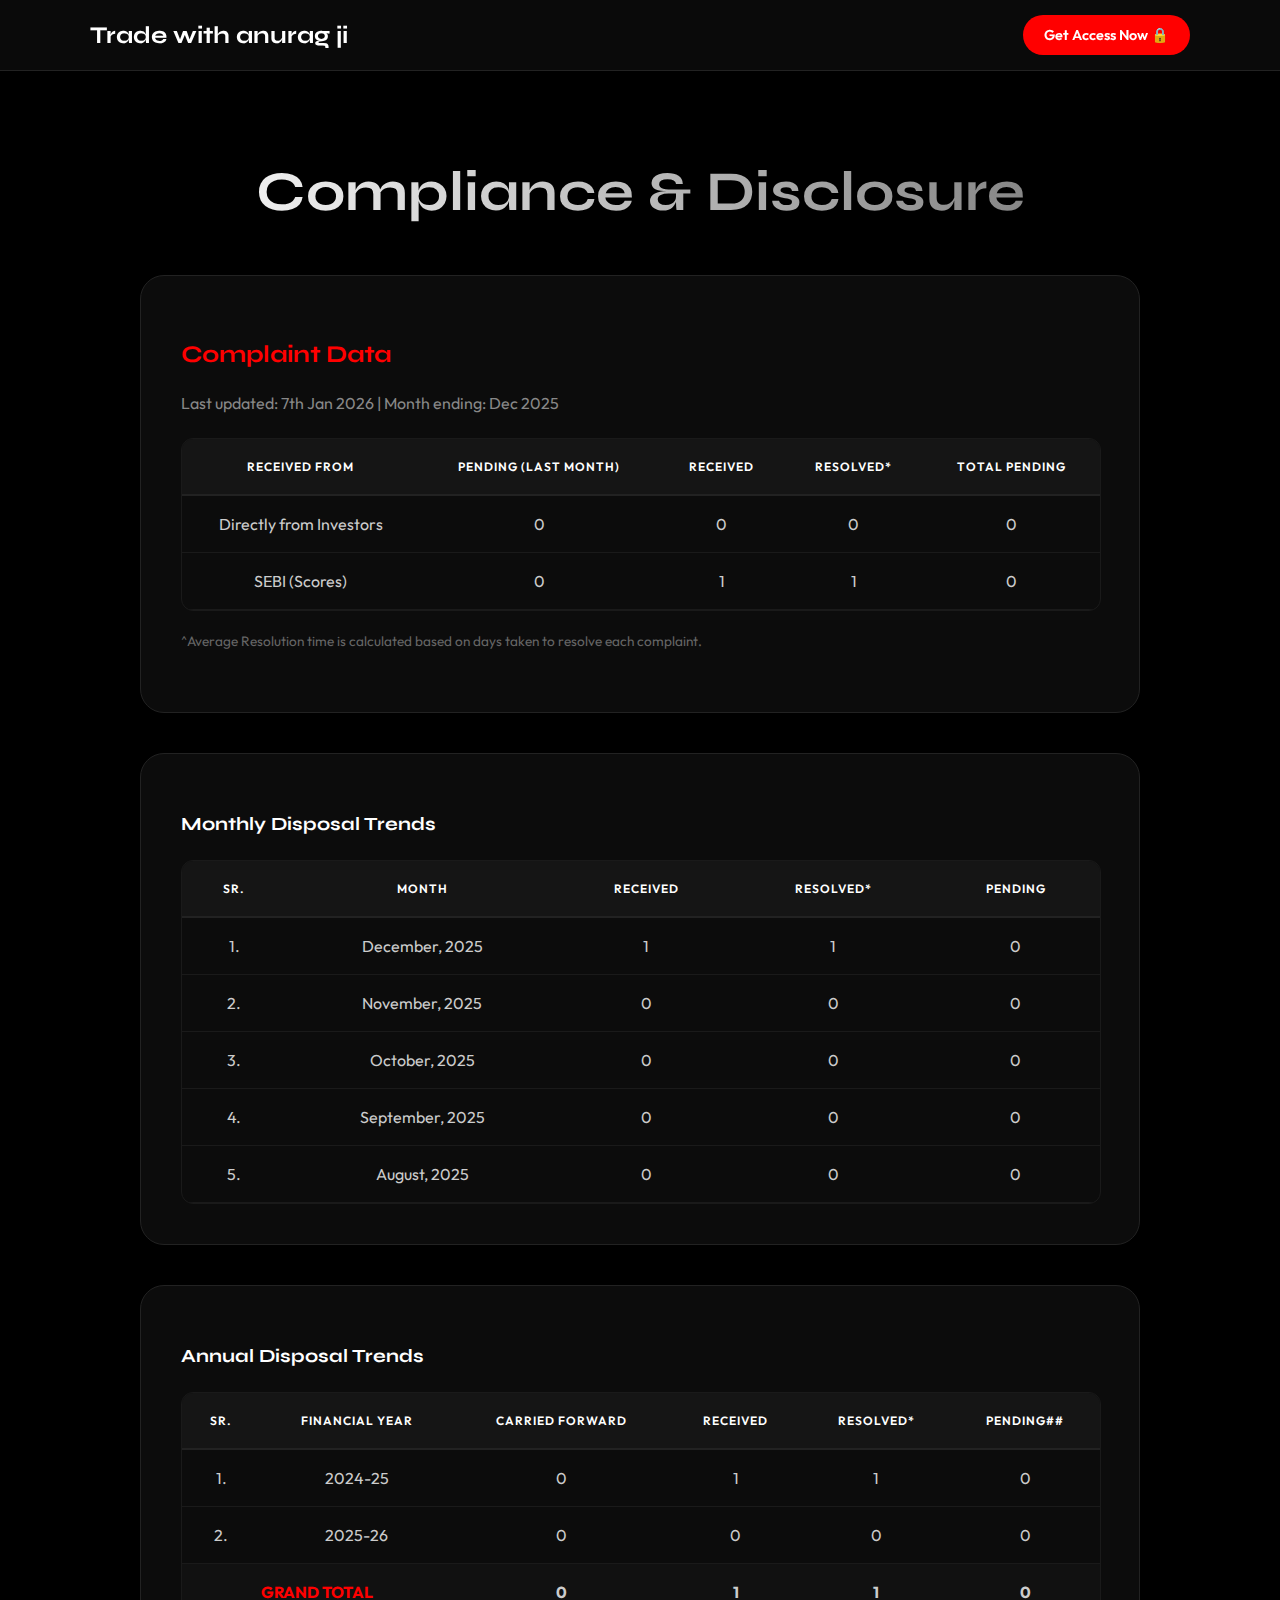
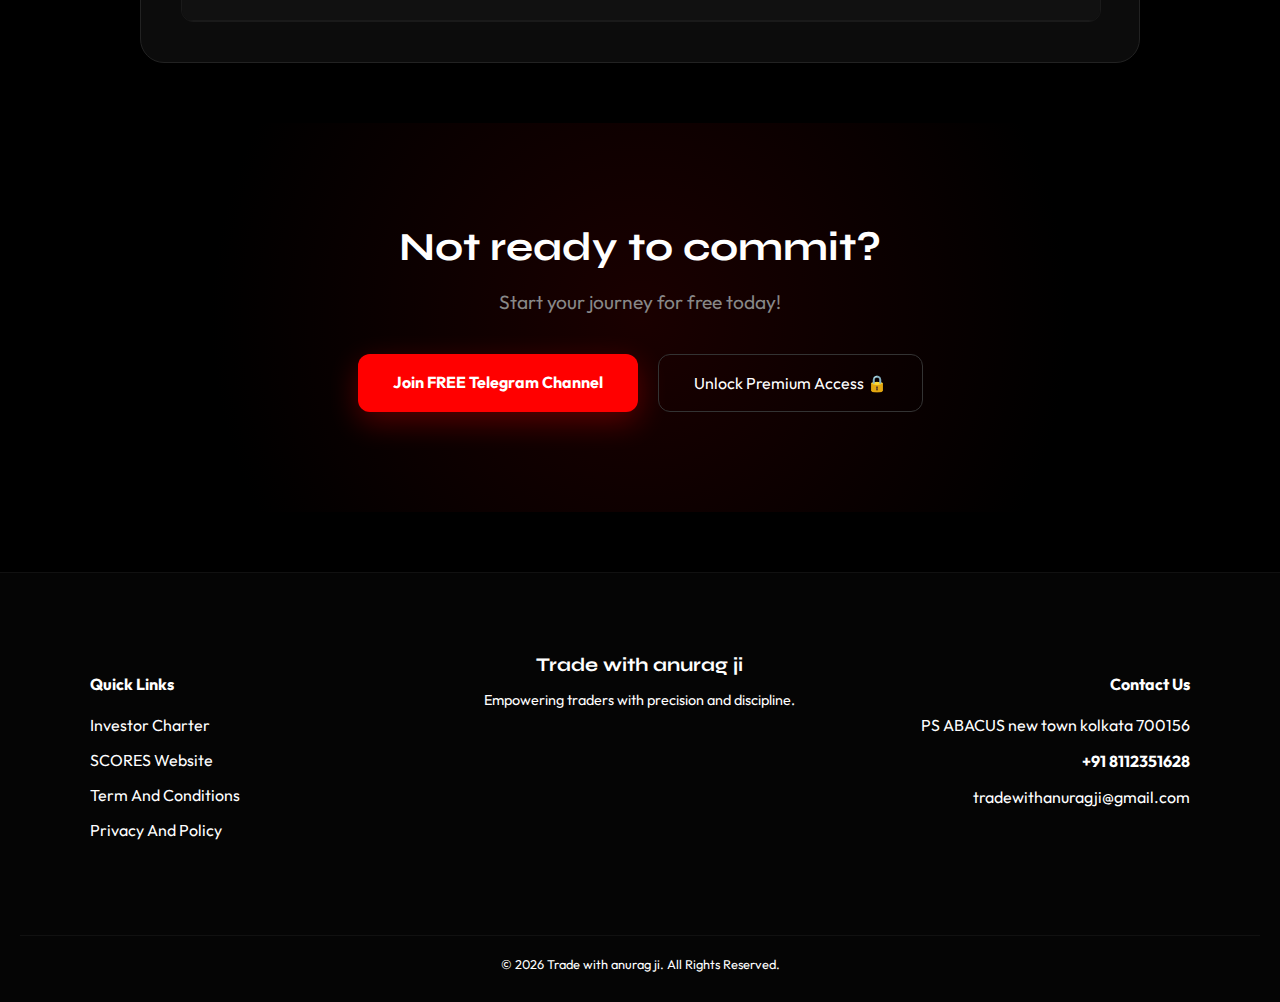
<file: index.html>
<!DOCTYPE html>
<html lang="en">
<head>
    <meta charset="UTF-8">
    <meta name="viewport" content="width=device-width, initial-scale=1.0">
    <title>Compliance & Disclosure | Trade with anurag ji</title>
    
    <link href="https://fonts.googleapis.com/css2?family=Syne:wght@700&family=Outfit:wght@300;400;600&display=swap" rel="stylesheet">
    <link rel="stylesheet" href="css/media.css">
    <link rel="stylesheet" href="css/styles.css">
    <style>
       

        /* --- Animated Cards --- */
        .card {
            background: #0c0c0c;
            border: 1px solid #222;
            border-radius: 24px;
            padding: clamp(20px, 5vw, 40px);
            margin-bottom: 40px;
            animation: fadeInUp 1s ease forwards;
            transition: border 0.4s ease;
        }

        .card:hover {
            border-color: #444;
        }

        /* --- Responsive Tables --- */
        .table-container {
            width: 100%;
            overflow-x: auto;
            margin-top: 25px;
            border-radius: 12px;
            border: 1px solid #1a1a1a;
        }

        table {
            width: 100%;
            border-collapse: collapse;
            color: #ccc;
            min-width: 700px;
        }

        th {
            background-color: #151515;
            color: #fff;
            padding: 20px;
            font-weight: 600;
            text-transform: uppercase;
            font-size: 0.75rem;
            letter-spacing: 1px;
            border-bottom: 2px solid #222;
        }

        td {
            padding: 18px;
            border-bottom: 1px solid #1a1a1a;
            text-align: center;
            transition: all 0.3s ease;
        }

        tr:hover td {
            background: #111;
            color: #ff0000;
        }

        .note {
            font-size: 0.85rem;
            color: #666;
            margin: 20px 0;
            line-height: 1.6;
        }

        /* --- Footer & CTA Animations --- */
      
    </style>
</head>
<body>

    <nav>
        <div class="nav-content">
             <a href="index.html" class="text-white text-decoration-none" style="text-decoration: none;"><span style="font-family: 'Syne'; font-size: 1.5rem; font-weight: bold; color: white;">Trade with anurag ji</span></a>
            <a href="#" class="btn-access">Get Access Now 🔒</a>
        </div>
    </nav>

    <div class="wrapper">
        <h1>Compliance & Disclosure</h1>

        <div class="card" style="animation-delay: 0.2s;">
            <h3 style="font-family: 'Syne'; font-size: 1.5rem; color: #ff0000;">Complaint Data</h3>
            <p style="color: #888;">Last updated: 7th Jan 2026 | Month ending: Dec 2025</p>

            <div class="table-container">
                <table>
                    <thead>
                        <tr>
                            <th>Received from</th>
                            <th>Pending (Last Month)</th>
                            <th>Received</th>
                            <th>Resolved*</th>
                            <th>Total Pending</th>
                        </tr>
                    </thead>
                    <tbody>
                        <tr><td>Directly from Investors</td><td>0</td><td>0</td><td>0</td><td>0</td></tr>
                        <tr><td>SEBI (Scores)</td><td>0</td><td>1</td><td>1</td><td>0</td></tr>
                    </tbody>
                </table>
            </div>
            <p class="note">^Average Resolution time is calculated based on days taken to resolve each complaint.</p>
        </div>

        <div class="card" style="animation-delay: 0.4s;">
            <h3 style="font-family: 'Syne';">Monthly Disposal Trends</h3>
            <div class="table-container">
                <table>
                    <thead>
                        <tr>
                            <th>Sr.</th>
                            <th>Month</th>
                            <th>Received</th>
                            <th>Resolved*</th>
                            <th>Pending</th>
                        </tr>
                    </thead>
                    <tbody>
                        <tr><td>1.</td><td>December, 2025</td><td>1</td><td>1</td><td>0</td></tr>
                        <tr><td>2.</td><td>November, 2025</td><td>0</td><td>0</td><td>0</td></tr>
                        <tr><td>3.</td><td>October, 2025</td><td>0</td><td>0</td><td>0</td></tr>
                        <tr><td>4.</td><td>September, 2025</td><td>0</td><td>0</td><td>0</td></tr>
                        <tr><td>5.</td><td>August, 2025</td><td>0</td><td>0</td><td>0</td></tr>
                    </tbody>
                </table>
            </div>
        </div>

        <div class="card" style="animation-delay: 0.6s;">
            <h3 style="font-family: 'Syne';">Annual Disposal Trends</h3>
            <div class="table-container">
                <table>
                    <thead>
                        <tr>
                            <th>Sr.</th>
                            <th>Financial Year</th>
                            <th>Carried Forward</th>
                            <th>Received</th>
                            <th>Resolved*</th>
                            <th>Pending##</th>
                        </tr>
                    </thead>
                    <tbody>
                        <tr><td>1.</td><td>2024-25</td><td>0</td><td>1</td><td>1</td><td>0</td></tr>
                        <tr><td>2.</td><td>2025-26</td><td>0</td><td>0</td><td>0</td><td>0</td></tr>
                        <tr style="background: #111; font-weight: bold;">
                            <td colspan="2" style="color: #ff0000;">GRAND TOTAL</td>
                            <td>0</td><td>1</td><td>1</td><td>0</td>
                        </tr>
                    </tbody>
                </table>
            </div>
        </div>

        <div class="cta-section">
            <h2 style="font-size: 2.5rem; font-family: 'Syne'; margin: 0;">Not ready to commit?</h2>
            <p style="font-size: 1.2rem; color: #888;">Start your journey for free today!</p>
            <div class="btn-group">
                <a href="https://t.me/tradewithanuragji8112" target="_blank" class="btn-red">Join FREE Telegram Channel</a>
                <a href="#" class="btn-outline">Unlock Premium Access 🔒</a>
            </div>
        </div>
    </div>

    <footer>
        <div class="footer-grid">
            <div class="footer-links">
                <h4 style="color: #fff;">Quick Links</h4>
                <a href="#">Investor Charter</a>
                <a href="#">SCORES Website</a>
                <!-- <a href="#">ODR Portal</a>
                <a href="#">Grievance Redressal</a>
                <a href="#">Compliance Audit</a> -->
                <a href="term-condition.html">Term And Conditions</a>
                <a href="privacy-policy.html">Privacy And Policy</a>
            </div>

            <div style="text-align: center;" class="footer-logo">
                <span style="font-family: 'Syne'; font-weight: bold; font-size: 1.2rem;">Trade with anurag ji</span>
                <p style="color: #fff; font-size: 0.9rem; margin-top: 15px;">Empowering traders with precision and discipline.</p>
            </div>

            <div style="text-align: right;" class="footer-address">
                <h4 style="color: #fff;">Contact Us</h4>
                <p>PS ABACUS new town kolkata 700156</p>
                <!-- <p>BSE No: 6176 | INH000016348</p> -->
                 <p style="color: #fff; font-weight: bold;">
                <a href="tel:+918112351628" style="color:#fff; text-decoration:none;">
                    +91 8112351628
                </a>
            </p>
            <p>
                <a href="mailto:tradewithanuragji@gmail.com" style="text-decoration:none; color: #fff;">
                    tradewithanuragji@gmail.com
                </a>
            </p>
            </div>
        </div>
        <div class="copyright">
            © 2026 Trade with anurag ji. All Rights Reserved.
        </div>
    </footer>

</body>
</html>
</file>
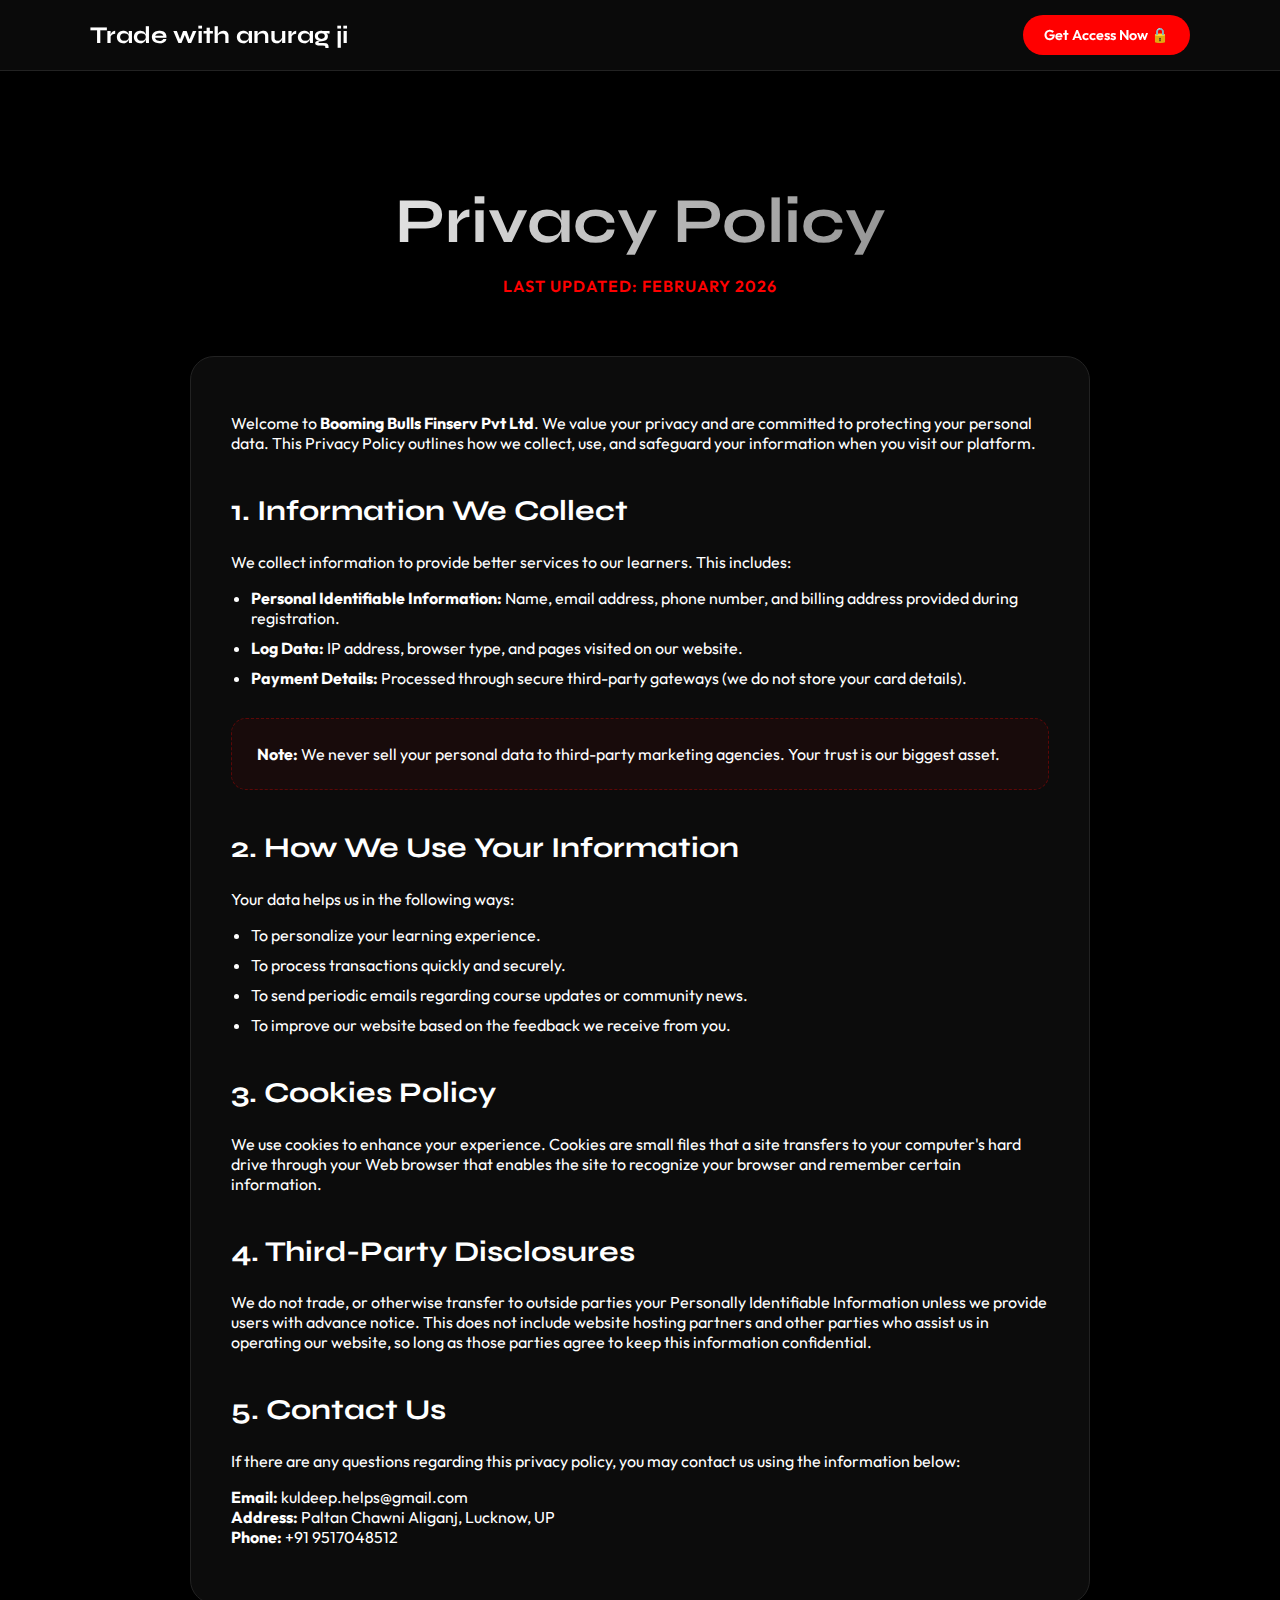
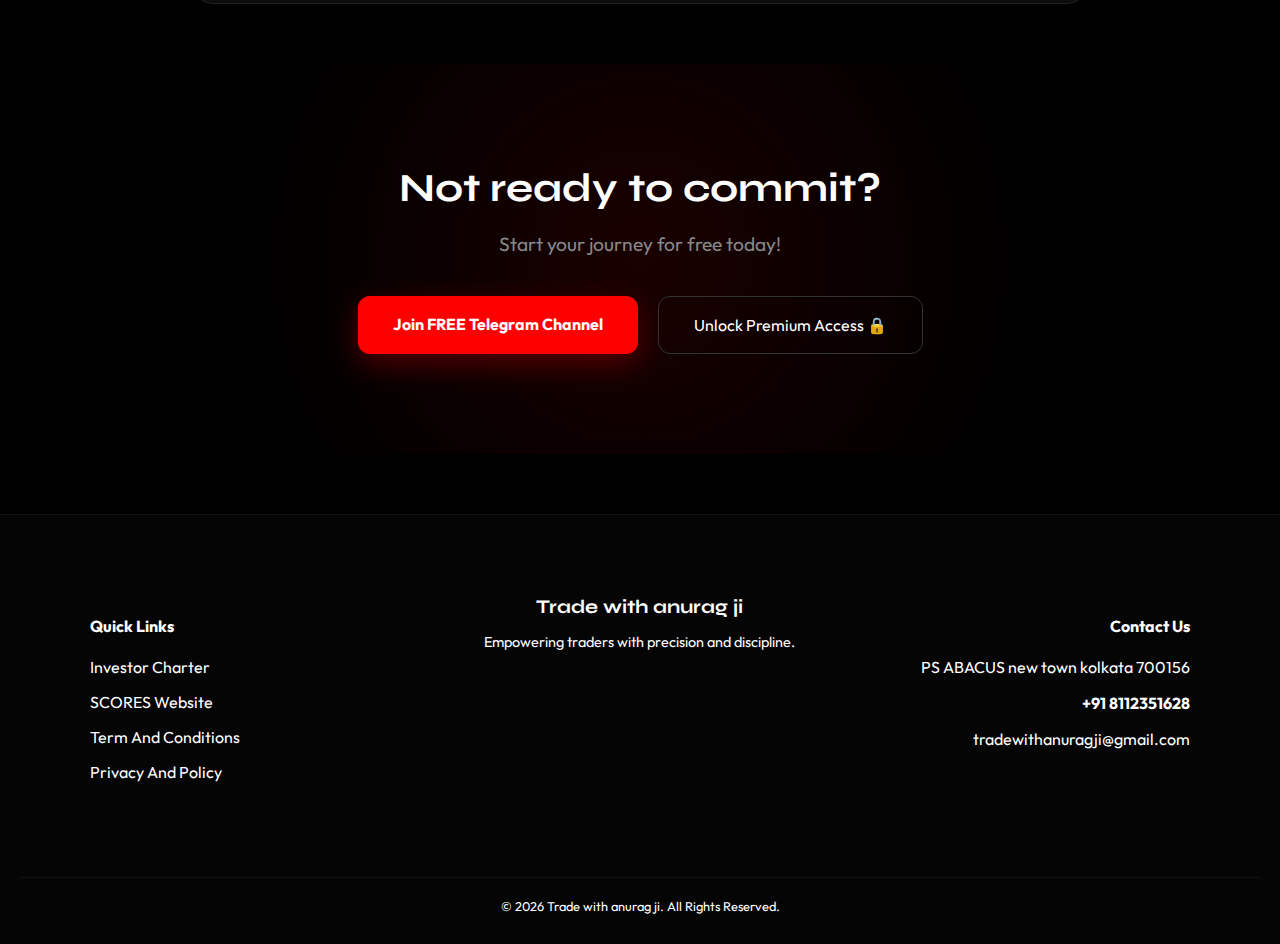
<file: privacy-policy.html>
<!DOCTYPE html>
<html lang="en">
<head>
    <meta charset="UTF-8">
    <meta name="viewport" content="width=device-width, initial-scale=1.0">
    <title>Compliance & Disclosure | Trade with anurag ji</title>
    
    <link href="https://fonts.googleapis.com/css2?family=Syne:wght@700&family=Outfit:wght@300;400;600&display=swap" rel="stylesheet">
    <link rel="stylesheet" href="css/media.css">
    <link rel="stylesheet" href="css/styles.css">
    <style>

          .wrapper {
            padding-top: 140px;
            max-width: 900px;
            margin: auto;
            padding-left: 20px;
            padding-right: 20px;
        }

        h1 {
            font-family: 'Syne', sans-serif;
            font-size: clamp(2.5rem, 8vw, 4rem);
            text-align: center;
            margin-bottom: 10px;
            color: #fff;
            animation: fadeInUp 0.8s ease;
        }

        .last-updated {
            text-align: center;
            color: #ff0000;
            font-weight: 600;
            margin-bottom: 60px;
            letter-spacing: 1px;
            animation: fadeInUp 1s ease;
        }

        .content-card {
            background: #0c0c0c;
            border: 1px solid #222;
            border-radius: 24px;
            padding: 40px;
            margin-bottom: 40px;
            animation: fadeInUp 1.2s ease;
        }

        h2 {
            font-family: 'Syne';
            color: #fff;
            font-size: 1.8rem;
            margin-top: 40px;
            /* border-left: 4px solid #ff0000; */
            /* padding-left: 15px; */
        }

        strong { color: #fff; }

        ul { padding-left: 20px; }
        li { margin-bottom: 10px; }

        .highlight-box {
            background: rgba(255, 0, 0, 0.05);
            padding: 25px;
            border-radius: 15px;
            border: 1px dashed rgba(255, 0, 0, 0.3);
            margin: 30px 0;
        }

    </style>
</head>
<body>
    <nav>
        <div class="nav-content">
             <a href="index.html" class="text-white text-decoration-none" style="text-decoration: none;"><span style="font-family: 'Syne'; font-size: 1.5rem; font-weight: bold; color: white;">Trade with anurag ji</span></a>
            <a href="#" class="btn-access">Get Access Now 🔒</a>
        </div>
    </nav>
     <div class="wrapper">
        <h1>Privacy Policy</h1>
        <p class="last-updated">LAST UPDATED: FEBRUARY 2026</p>

        <div class="content-card">
            <p>Welcome to <strong>Booming Bulls Finserv Pvt Ltd</strong>. We value your privacy and are committed to protecting your personal data. This Privacy Policy outlines how we collect, use, and safeguard your information when you visit our platform.</p>

            <h2>1. Information We Collect</h2>
            <p>We collect information to provide better services to our learners. This includes:</p>
            <ul>
                <li><strong>Personal Identifiable Information:</strong> Name, email address, phone number, and billing address provided during registration.</li>
                <li><strong>Log Data:</strong> IP address, browser type, and pages visited on our website.</li>
                <li><strong>Payment Details:</strong> Processed through secure third-party gateways (we do not store your card details).</li>
            </ul>

            <div class="highlight-box">
                <strong>Note:</strong> We never sell your personal data to third-party marketing agencies. Your trust is our biggest asset.
            </div>

            <h2>2. How We Use Your Information</h2>
            <p>Your data helps us in the following ways:</p>
            <ul>
                <li>To personalize your learning experience.</li>
                <li>To process transactions quickly and securely.</li>
                <li>To send periodic emails regarding course updates or community news.</li>
                <li>To improve our website based on the feedback we receive from you.</li>
            </ul>

            <h2>3. Cookies Policy</h2>
            <p>We use cookies to enhance your experience. Cookies are small files that a site transfers to your computer's hard drive through your Web browser that enables the site to recognize your browser and remember certain information.</p>

            <h2>4. Third-Party Disclosures</h2>
            <p>We do not trade, or otherwise transfer to outside parties your Personally Identifiable Information unless we provide users with advance notice. This does not include website hosting partners and other parties who assist us in operating our website, so long as those parties agree to keep this information confidential.</p>

            <h2>5. Contact Us</h2>
            <p>If there are any questions regarding this privacy policy, you may contact us using the information below:</p>
            <p style="color: #fff;">
                <strong>Email:</strong> kuldeep.helps@gmail.com<br>
                <strong>Address:</strong> Paltan Chawni Aliganj, Lucknow, UP<br>
                <strong>Phone:</strong> +91 9517048512
            </p>
        </div>

         <div class="cta-section">
            <h2 style="font-size: 2.5rem; font-family: 'Syne'; margin: 0;">Not ready to commit?</h2>
            <p style="font-size: 1.2rem; color: #888;">Start your journey for free today!</p>
            <div class="btn-group">
                <a href="https://t.me/tradewithanuragji8112" target="_blank" class="btn-red">Join FREE Telegram Channel</a>
                <a href="#" class="btn-outline">Unlock Premium Access 🔒</a>
            </div>
        </div>
    </div>

    <footer>
        <div class="footer-grid">
              <div class="footer-links">
                <h4 style="color: #fff;">Quick Links</h4>
                <a href="#">Investor Charter</a>
                <a href="#">SCORES Website</a>
                <!-- <a href="#">ODR Portal</a>
                <a href="#">Grievance Redressal</a>
                <a href="#">Compliance Audit</a> -->
                <a href="term-condition.html">Term And Conditions</a>
                <a href="privacy-policy.html">Privacy And Policy</a>
            </div>

            <div style="text-align: center;" class="footer-logo">
                <span style="font-family: 'Syne'; font-weight: bold; font-size: 1.2rem;">Trade with anurag ji</span>
                <p style="color: #fff; font-size: 0.9rem; margin-top: 15px;">Empowering traders with precision and discipline.</p>
            </div>

            <div style="text-align: right;" class="footer-address">
                <h4 style="color: #fff;">Contact Us</h4>
                <p>PS ABACUS new town kolkata 700156</p>
                <!-- <p>BSE No: 6176 | INH000016348</p> -->
                 <p style="color: #fff; font-weight: bold;">
                <a href="tel:+918112351628" style="color:#fff; text-decoration:none;">
                    +91 8112351628
                </a>
            </p>
            <p>
                <a href="mailto:tradewithanuragji@gmail.com" style="text-decoration:none; color: #fff;">
                    tradewithanuragji@gmail.com
                </a>
            </p>
            </div>
        </div>
        <div class="copyright">
            © 2026 Trade with anurag ji. All Rights Reserved.
        </div>
    </footer>

</body>
</html>
</file>
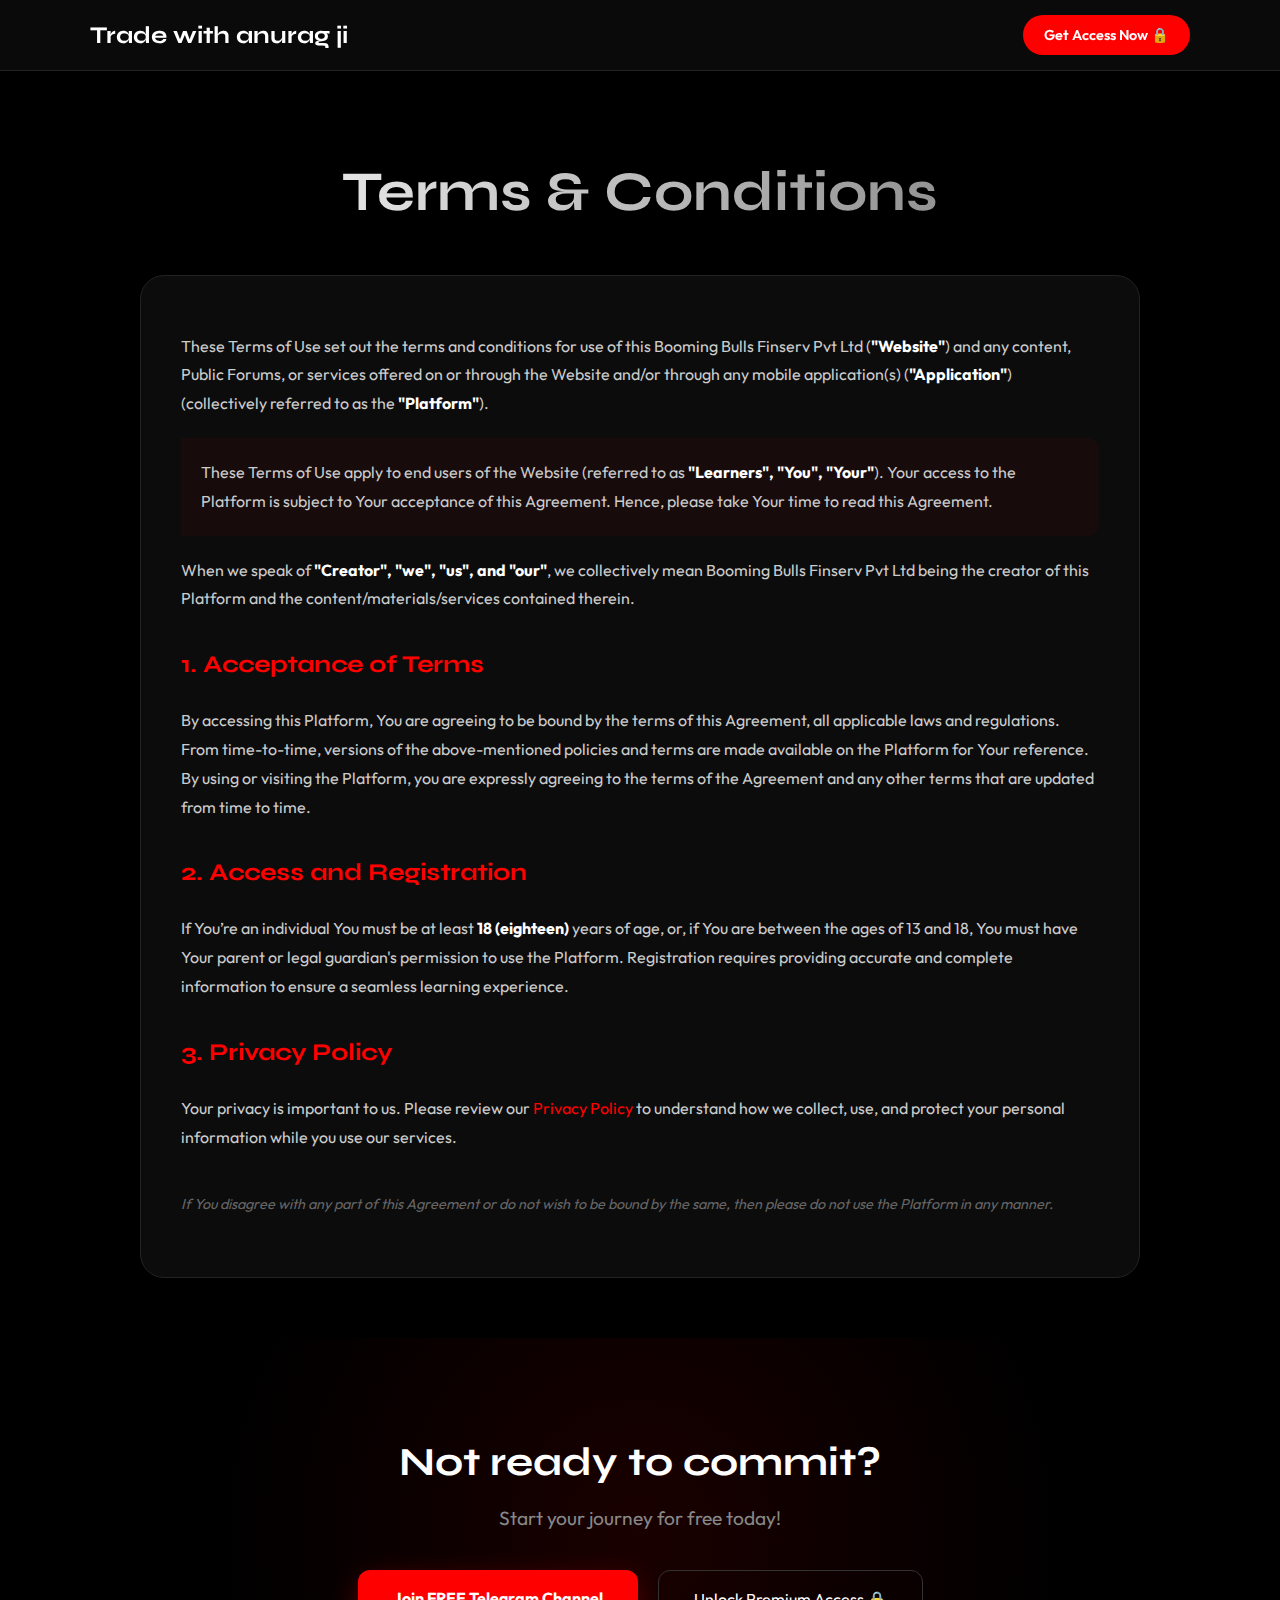
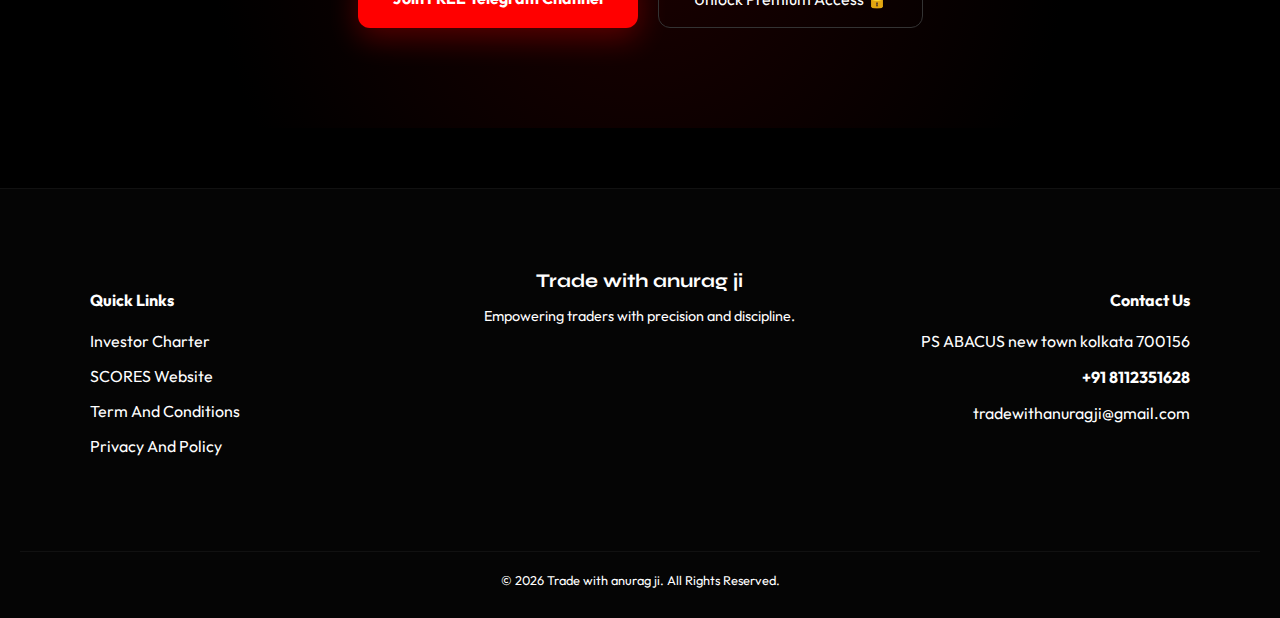
<file: term-condition.html>
<!DOCTYPE html>
<html lang="en">
<head>
    <meta charset="UTF-8">
    <meta name="viewport" content="width=device-width, initial-scale=1.0">
    <title>Compliance & Disclosure | Trade with anurag ji</title>
    
    <link href="https://fonts.googleapis.com/css2?family=Syne:wght@700&family=Outfit:wght@300;400;600&display=swap" rel="stylesheet">
    <link rel="stylesheet" href="css/media.css">
    <link rel="stylesheet" href="css/styles.css">
    <style>
    
        .wrapper {
            padding-top: 120px;
            max-width: 1000px;
            margin: auto;
            padding-left: 20px;
            padding-right: 20px;
        }

        h1 {
            font-family: 'Syne', sans-serif;
            font-size: clamp(2rem, 6vw, 3.5rem);
            text-align: center;
            margin-bottom: 50px;
            animation: fadeInUp 0.8s ease forwards;
            background: linear-gradient(90deg, #fff, #777);
            -webkit-background-clip: text;
            -webkit-text-fill-color: transparent;
        }
        .card {
            background: #0c0c0c;
            border: 1px solid #222;
            border-radius: 24px;
            padding: clamp(20px, 5vw, 40px);
            margin-bottom: 40px;
            animation: fadeInUp 1s ease forwards;
            transition: border 0.4s ease;
            line-height: 1.8;
            color: #ccc;
        }

        .card:hover { border-color: #444; }

        .card h2 {
            font-family: 'Syne', sans-serif;
            color: #ff0000;
            font-size: 1.5rem;
            margin-top: 30px;
        }

        .card p { margin-bottom: 20px; }

        .highlight-box {
            background: rgba(255, 0, 0, 0.05);
            /* border-left: 4px solid #ff0000; */
            padding: 20px;
            margin: 20px 0;
            border-radius: 0 12px 12px 0;
        }

        strong { color: #fff; }
      
     
    </style>
</head>
<body>
    <nav>
        <div class="nav-content">
            <a href="index.html" class="text-white text-decoration-none" style="text-decoration: none;"><span style="font-family: 'Syne'; font-size: 1.5rem; font-weight: bold; color: white;">Trade with anurag ji</span></a>
            <a href="#" class="btn-access">Get Access Now 🔒</a>
        </div>
    </nav>
     <div class="wrapper">
        <h1>Terms & Conditions</h1>

        <div class="card">
            <p>These Terms of Use set out the terms and conditions for use of this Booming Bulls Finserv Pvt Ltd (<strong>"Website"</strong>) and any content, Public Forums, or services offered on or through the Website and/or through any mobile application(s) (<strong>"Application"</strong>) (collectively referred to as the <strong>"Platform"</strong>).</p>

            <div class="highlight-box">
                These Terms of Use apply to end users of the Website (referred to as <strong>"Learners", "You", "Your"</strong>). Your access to the Platform is subject to Your acceptance of this Agreement. Hence, please take Your time to read this Agreement.
            </div>

            <p>When we speak of <strong>"Creator", "we", "us", and "our"</strong>, we collectively mean Booming Bulls Finserv Pvt Ltd being the creator of this Platform and the content/materials/services contained therein.</p>

            <h2>1. Acceptance of Terms</h2>
            <p>By accessing this Platform, You are agreeing to be bound by the terms of this Agreement, all applicable laws and regulations. From time-to-time, versions of the above-mentioned policies and terms are made available on the Platform for Your reference. By using or visiting the Platform, you are expressly agreeing to the terms of the Agreement and any other terms that are updated from time to time.</p>

            <h2>2. Access and Registration</h2>
            <p>If You’re an individual You must be at least <strong>18 (eighteen)</strong> years of age, or, if You are between the ages of 13 and 18, You must have Your parent or legal guardian's permission to use the Platform. Registration requires providing accurate and complete information to ensure a seamless learning experience.</p>

            <h2>3. Privacy Policy</h2>
            <p>Your privacy is important to us. Please review our <a href="#" style="color: #ff0000; text-decoration: none;">Privacy Policy</a> to understand how we collect, use, and protect your personal information while you use our services.</p>

            <p style="margin-top: 40px; font-size: 0.9rem; color: #666;">
                <em>If You disagree with any part of this Agreement or do not wish to be bound by the same, then please do not use the Platform in any manner.</em>
            </p>
        </div>

         <div class="cta-section">
            <h2 style="font-size: 2.5rem; font-family: 'Syne'; margin: 0;">Not ready to commit?</h2>
            <p style="font-size: 1.2rem; color: #888;">Start your journey for free today!</p>
            <div class="btn-group">
                <a href="https://t.me/tradewithanuragji8112" target="_blank" class="btn-red">Join FREE Telegram Channel</a>
                <a href="#" class="btn-outline">Unlock Premium Access 🔒</a>
            </div>
        </div>
    </div>

    <footer>
        <div class="footer-grid">
              <div class="footer-links">
                <h4 style="color: #fff;">Quick Links</h4>
                <a href="#">Investor Charter</a>
                <a href="#">SCORES Website</a>
                <!-- <a href="#">ODR Portal</a>
                <a href="#">Grievance Redressal</a>
                <a href="#">Compliance Audit</a> -->
                <a href="term-condition.html">Term And Conditions</a>
                <a href="privacy-policy.html">Privacy And Policy</a>
            </div>

            <div style="text-align: center;" class="footer-logo">
                <span style="font-family: 'Syne'; font-weight: bold; font-size: 1.2rem;">Trade with anurag ji</span>
                <p style="color: #fff; font-size: 0.9rem; margin-top: 15px;">Empowering traders with precision and discipline.</p>
            </div>

            <div style="text-align: right;" class="footer-address">
                <h4 style="color: #fff;">Contact Us</h4>
                <p>PS ABACUS new town kolkata 700156</p>
                <!-- <p>BSE No: 6176 | INH000016348</p> -->
              <p style="color: #fff; font-weight: bold;">
                <a href="tel:+918112351628" style="color:#fff; text-decoration:none;">
                    +91 8112351628
                </a>
            </p>
            <p>
                <a href="mailto:tradewithanuragji@gmail.com" style="text-decoration:none; color: #fff;">
                    tradewithanuragji@gmail.com
                </a>
            </p>
            </div>
        </div>
        <div class="copyright">
            © 2026 Trade with anurag ji. All Rights Reserved.
        </div>
    </footer>

</body>
</html>
</file>
<file: css/media.css>
@media only screen and (max-width: 768px) {

    .footer-address {
        text-align: left !important;
    }

    .footer-logo{
         text-align: left !important;
    }
}
</file>
<file: css/styles.css>
@keyframes fadeInUp {
            from { opacity: 0; transform: translateY(30px); }
            to { opacity: 1; transform: translateY(0); }
        }

        @keyframes navSlideDown {
            from { transform: translateY(-100%); }
            to { transform: translateY(0); }
        }

        @keyframes pulseGlow {
            0% { box-shadow: 0 0 5px rgba(255, 0, 0, 0.2); }
            50% { box-shadow: 0 0 20px rgba(255, 0, 0, 0.5); }
            100% { box-shadow: 0 0 5px rgba(255, 0, 0, 0.2); }
        }

        @keyframes shimmer {
            0% { background-position: -1000px 0; }
            100% { background-position: 1000px 0; }
        }
        body {
            background-color: #000; 
            color: #fff;
            font-family: 'Outfit', sans-serif; 
            margin: 0;
            padding: 0;
            overflow-x: hidden;
            scroll-behavior: smooth;
        }
        nav {
            position: fixed;
            top: 0;
            width: 100%;
            z-index: 1000;
            background: rgba(12, 12, 12, 0.8);
            backdrop-filter: blur(15px);
            border-bottom: 1px solid rgba(255, 255, 255, 0.1);
            animation: navSlideDown 0.8s cubic-bezier(0.16, 1, 0.3, 1);
        }

        .nav-content {
            max-width: 1100px;
            margin: auto;
            padding: 15px 20px;
            display: flex;
            justify-content: space-between;
            align-items: center;
        }

        .btn-access {
            background: #ff0000;
            color: white;
            padding: 10px 20px;
            border-radius: 50px;
            text-decoration: none;
            font-weight: 600;
            font-size: 0.9rem;
            transition: all 0.4s ease;
            border: 1px solid transparent;
            animation: pulseGlow 3s infinite;
        }

        .btn-access:hover {
            background: transparent;
            border-color: #ff0000;
            transform: translateY(-2px);
        }

        /* --- Main Layout --- */
        .wrapper {
            padding-top: 120px; /* Space for fixed nav */
            max-width: 1000px;
            margin: auto;
            padding-left: 20px;
            padding-right: 20px;
        }

        h1 {
            font-family: 'Syne', sans-serif;
            font-size: clamp(2rem, 6vw, 3.5rem);
            text-align: center;
            margin-bottom: 50px;
            animation: fadeInUp 0.8s ease forwards;
            background: linear-gradient(90deg, #fff, #777);
            -webkit-background-clip: text;
            -webkit-text-fill-color: transparent;
        }





          .cta-section {
            text-align: center;
            padding: 100px 20px;
            background: radial-gradient(circle at center, #1a0000 0%, #000 80%);
            border-radius: 40px;
            margin: 60px 0;
            animation: fadeInUp 1.2s ease forwards;
        }

        .btn-group {
            display: flex;
            justify-content: center;
            gap: 20px;
            flex-wrap: wrap;
            margin-top: 40px;
        }

        .btn-red {
            background: #ff0000;
            color: #fff;
            padding: 18px 35px;
            border-radius: 12px;
            text-decoration: none;
            font-weight: 700;
            transition: 0.4s;
            box-shadow: 0 10px 30px rgba(255, 0, 0, 0.3);
        }

        .btn-red:hover {
            transform: translateY(-5px) scale(1.02);
            box-shadow: 0 15px 40px rgba(255, 0, 0, 0.5);
        }

        .btn-outline {
            background: transparent;
            color: #fff;
            padding: 18px 35px;
            border-radius: 12px;
            border: 1px solid #333;
            text-decoration: none;
            transition: 0.4s;
        }

        .btn-outline:hover {
            background: #fff;
            color: #000;
            transform: translateY(-5px);
        }

        footer {
            background: #050505;
            padding: 80px 20px 30px;
            border-top: 1px solid #111;
        }

        .footer-grid {
            max-width: 1100px;
            margin: auto;
            display: grid;
            grid-template-columns: repeat(auto-fit, minmax(250px, 1fr));
            gap: 50px;
        }

        .footer-links a {
            display: block;
            color: #fff;
            text-decoration: none;
            margin-bottom: 15px;
            transition: 0.3s;
        }

        .footer-links a:hover {
            color: #ff0000;
            padding-left: 5px;
        }

        .copyright {
            text-align: center;
            margin-top: 80px;
            color: #fff;
            font-size: 0.8rem;
            border-top: 1px solid #111;
            padding-top: 20px;
        }

        /* Custom Scrollbar */
        ::-webkit-scrollbar { width: 8px; }
        ::-webkit-scrollbar-track { background: #000; }
        ::-webkit-scrollbar-thumb { background: #333; border-radius: 10px; }
        ::-webkit-scrollbar-thumb:hover { background: #ff0000; }

        /* Mobile Adjustments */
        @media (max-width: 600px) {
            .nav-content { flex-direction: column; gap: 15px; }
            .wrapper { padding-top: 160px; }
            .btn-group { flex-direction: column; }
        }
</file>
